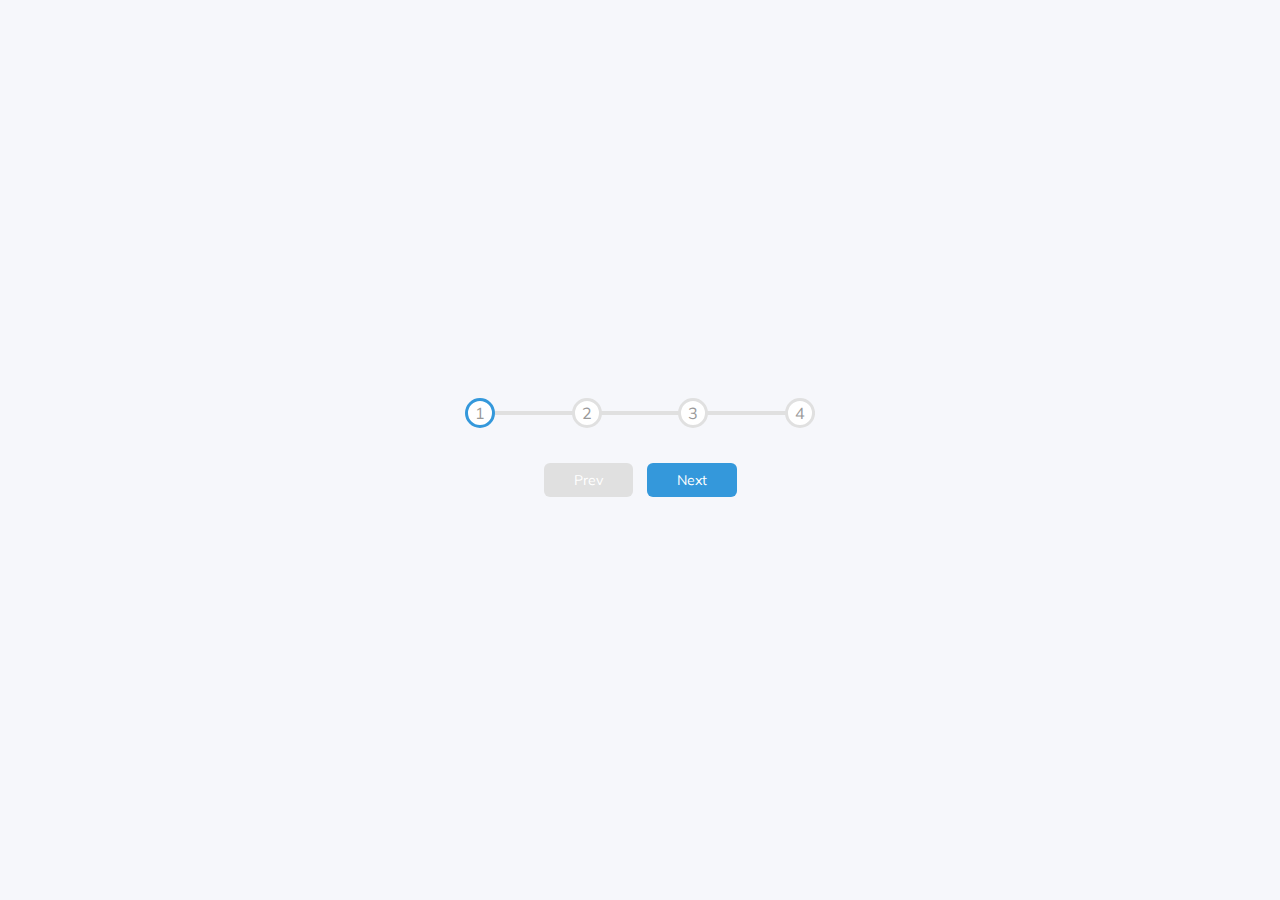
<file: progress-steps/index.html>
<!DOCTYPE html>
<html lang="en">
  <head>
    <meta charset="UTF-8" />
    <meta http-equiv="X-UA-Compatible" content="IE=edge" />
    <meta name="viewport" content="width=device-width, initial-scale=1.0" />
    <link
      rel="stylesheet"
      href="https://cdnjs.cloudflare.com/ajax/libs/font-awesome/6.1.1/css/all.min.css"
      integrity="sha512-KfkfwYDsLkIlwQp6LFnl8zNdLGxu9YAA1QvwINks4PhcElQSvqcyVLLD9aMhXd13uQjoXtEKNosOWaZqXgel0g=="
      crossorigin="anonymous"
      referrerpolicy="no-referrer"
    />
    <link rel="stylesheet" href="./style.css" />
    <title>Progress Steps</title>
  </head>
  <body>
    <div class="container">
      <div class="progress-container">
        <div class="progress" id="progress"></div>
        <div class="circle active">1</div>
        <div class="circle">2</div>
        <div class="circle">3</div>
        <div class="circle">4</div>
      </div>

      <button class="btn" id="prev" disabled>Prev</button>
      <button class="btn" id="next">Next</button>
    </div>
    <script src="script.js"></script>
  </body>
</html>
</file>
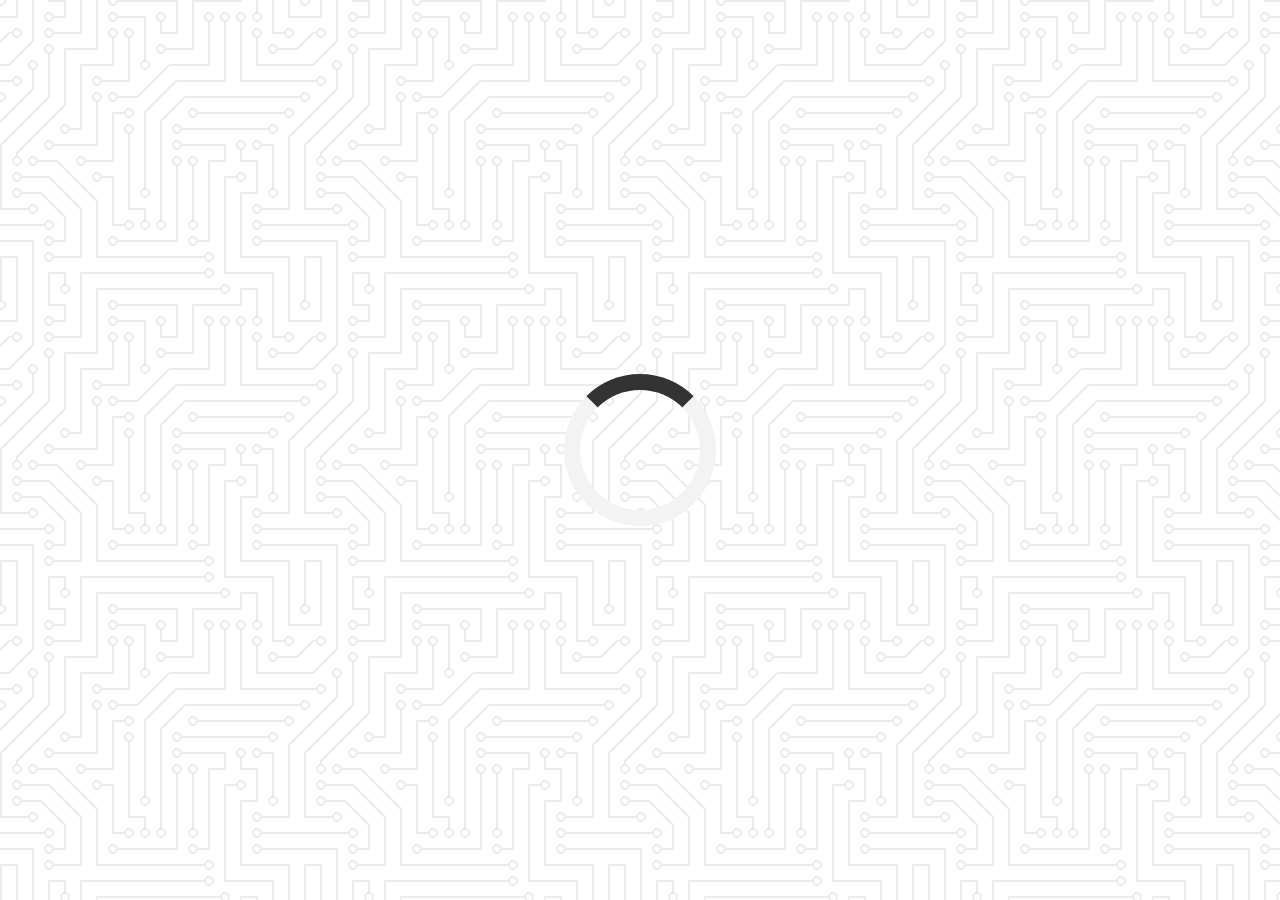
<file: Qoute Generator/index.html>
<!DOCTYPE html>
<html lang="en">
  <head>
    <meta charset="UTF-8" />
    <meta http-equiv="X-UA-Compatible" content="IE=edge" />
    <meta name="viewport" content="width=device-width, initial-scale=1.0" />
    <title>Template</title>
    <link rel="icon" type="image/png" href="./favicon.png" />
    <link rel="stylesheet" href="style.css" />
    <link
      rel="stylesheet"
      href="https://cdnjs.cloudflare.com/ajax/libs/font-awesome/6.1.1/css/all.min.css"
    />
  </head>
  <body>
    <div class="qoute-container" id="qoute-container">
      <div class="qoute-text">
        <i class="fas fa-quote-left"></i>
        <span id="qoute"></span>
      </div>
      <!-- Author -->
      <div class="qoute-author">
        <span id="author"></span>
      </div>
      <!-- Buttons -->
      <div class="button-container">
        <button class="twitter-button" id="twitter" title="Tweet This!'">
          <i class="fab fa-twitter"></i>
        </button>
        <button id="new-qoute">New Qoute</button>
      </div>
    </div>
    <!-- Loader -->
    <div class="loader" id="loader"></div>
    <!-- Script -->
    <script src="script.js"></script>
  </body>
</html>
</file>
<file: progress-steps/style.css>
@import url('https://fonts.googleapis.com/css2?family=Muli:wght@400;700&display=swap');

:root {
  --line-border-fill: #3498db;
  --line-border-empty: #e0e0e0;
}

* {
  box-sizing: border-box;
}

body {
  background-color: #f6f7fb;
  font-family: 'Muli', sans-serif;
  display: flex;
  align-items: center;
  justify-content: center;
  height: 100vh;
  overflow: hidden;
  margin: 0;
}

.container {
  text-align: center;
}

.progress-container {
  display: flex;
  justify-content: space-between;
  position: relative;
  margin-bottom: 30px;
  max-width: 100%;
  width: 350px;
}

.progress-container::before {
  content: '';
  background-color: #e0e0e0;
  position: absolute;
  top: 50%;
  left: 0;
  transform: translateY(-50%);
  height: 4px;
  width: 100%;
  z-index: -1;
}

.progress {
  background-color: #3498db;
  position: absolute;
  top: 50%;
  left: 0;
  transform: translateY(-50%);
  height: 4px;
  width: 0%;
  z-index: -1;
  transition: 0.4s ease;
}

.circle {
  background-color: #fff;
  color: #999;
  border-radius: 50%;
  height: 30px;
  width: 30px;
  display: flex;
  align-items: center;
  justify-content: center;
  border: 3px solid #e0e0e0;
  transition: 0.4s ease;
}

.circle.active {
  border-color: #3498db;
}

.btn {
  background-color: var(--line-border-fill);
  color: #fff;
  border: 0;
  border-radius: 6px;
  cursor: pointer;
  font-family: inherit;
  padding: 8px 30px;
  margin: 5px;
  font-size: 14px;
}

.btn.active {
  transform: scale(0.98);
}

.btn:focus {
  outline: none;
}

.btn:disabled {
  background-color: var(--line-border-empty);
  cursor: not-allowed;
}
</file>
<file: Qoute Generator/style.css>
@import url('https://fonts.googleapis.com/css2?family=Chewy&family=Lilita+One&family=MedievalSharp&family=Montserrat&display=swap');
html {
  box-sizing: border-box;
}

body {
  margin: 0;
  min-height: 100vh;
  background-color: #ffffff;
  background-image: url("data:image/svg+xml,%3Csvg xmlns='http://www.w3.org/2000/svg' viewBox='0 0 304 304' width='304' height='304'%3E%3Cpath fill='%23000000' fill-opacity='0.08' d='M44.1 224a5 5 0 1 1 0 2H0v-2h44.1zm160 48a5 5 0 1 1 0 2H82v-2h122.1zm57.8-46a5 5 0 1 1 0-2H304v2h-42.1zm0 16a5 5 0 1 1 0-2H304v2h-42.1zm6.2-114a5 5 0 1 1 0 2h-86.2a5 5 0 1 1 0-2h86.2zm-256-48a5 5 0 1 1 0 2H0v-2h12.1zm185.8 34a5 5 0 1 1 0-2h86.2a5 5 0 1 1 0 2h-86.2zM258 12.1a5 5 0 1 1-2 0V0h2v12.1zm-64 208a5 5 0 1 1-2 0v-54.2a5 5 0 1 1 2 0v54.2zm48-198.2V80h62v2h-64V21.9a5 5 0 1 1 2 0zm16 16V64h46v2h-48V37.9a5 5 0 1 1 2 0zm-128 96V208h16v12.1a5 5 0 1 1-2 0V210h-16v-76.1a5 5 0 1 1 2 0zm-5.9-21.9a5 5 0 1 1 0 2H114v48H85.9a5 5 0 1 1 0-2H112v-48h12.1zm-6.2 130a5 5 0 1 1 0-2H176v-74.1a5 5 0 1 1 2 0V242h-60.1zm-16-64a5 5 0 1 1 0-2H114v48h10.1a5 5 0 1 1 0 2H112v-48h-10.1zM66 284.1a5 5 0 1 1-2 0V274H50v30h-2v-32h18v12.1zM236.1 176a5 5 0 1 1 0 2H226v94h48v32h-2v-30h-48v-98h12.1zm25.8-30a5 5 0 1 1 0-2H274v44.1a5 5 0 1 1-2 0V146h-10.1zm-64 96a5 5 0 1 1 0-2H208v-80h16v-14h-42.1a5 5 0 1 1 0-2H226v18h-16v80h-12.1zm86.2-210a5 5 0 1 1 0 2H272V0h2v32h10.1zM98 101.9V146H53.9a5 5 0 1 1 0-2H96v-42.1a5 5 0 1 1 2 0zM53.9 34a5 5 0 1 1 0-2H80V0h2v34H53.9zm60.1 3.9V66H82v64H69.9a5 5 0 1 1 0-2H80V64h32V37.9a5 5 0 1 1 2 0zM101.9 82a5 5 0 1 1 0-2H128V37.9a5 5 0 1 1 2 0V82h-28.1zm16-64a5 5 0 1 1 0-2H146v44.1a5 5 0 1 1-2 0V18h-26.1zm102.2 270a5 5 0 1 1 0 2H98v14h-2v-16h124.1zM242 149.9V160h16v34h-16v62h48v48h-2v-46h-48v-66h16v-30h-16v-12.1a5 5 0 1 1 2 0zM53.9 18a5 5 0 1 1 0-2H64V2H48V0h18v18H53.9zm112 32a5 5 0 1 1 0-2H192V0h50v2h-48v48h-28.1zm-48-48a5 5 0 0 1-9.8-2h2.07a3 3 0 1 0 5.66 0H178v34h-18V21.9a5 5 0 1 1 2 0V32h14V2h-58.1zm0 96a5 5 0 1 1 0-2H137l32-32h39V21.9a5 5 0 1 1 2 0V66h-40.17l-32 32H117.9zm28.1 90.1a5 5 0 1 1-2 0v-76.51L175.59 80H224V21.9a5 5 0 1 1 2 0V82h-49.59L146 112.41v75.69zm16 32a5 5 0 1 1-2 0v-99.51L184.59 96H300.1a5 5 0 0 1 3.9-3.9v2.07a3 3 0 0 0 0 5.66v2.07a5 5 0 0 1-3.9-3.9H185.41L162 121.41v98.69zm-144-64a5 5 0 1 1-2 0v-3.51l48-48V48h32V0h2v50H66v55.41l-48 48v2.69zM50 53.9v43.51l-48 48V208h26.1a5 5 0 1 1 0 2H0v-65.41l48-48V53.9a5 5 0 1 1 2 0zm-16 16V89.41l-34 34v-2.82l32-32V69.9a5 5 0 1 1 2 0zM12.1 32a5 5 0 1 1 0 2H9.41L0 43.41V40.6L8.59 32h3.51zm265.8 18a5 5 0 1 1 0-2h18.69l7.41-7.41v2.82L297.41 50H277.9zm-16 160a5 5 0 1 1 0-2H288v-71.41l16-16v2.82l-14 14V210h-28.1zm-208 32a5 5 0 1 1 0-2H64v-22.59L40.59 194H21.9a5 5 0 1 1 0-2H41.41L66 216.59V242H53.9zm150.2 14a5 5 0 1 1 0 2H96v-56.6L56.6 162H37.9a5 5 0 1 1 0-2h19.5L98 200.6V256h106.1zm-150.2 2a5 5 0 1 1 0-2H80v-46.59L48.59 178H21.9a5 5 0 1 1 0-2H49.41L82 208.59V258H53.9zM34 39.8v1.61L9.41 66H0v-2h8.59L32 40.59V0h2v39.8zM2 300.1a5 5 0 0 1 3.9 3.9H3.83A3 3 0 0 0 0 302.17V256h18v48h-2v-46H2v42.1zM34 241v63h-2v-62H0v-2h34v1zM17 18H0v-2h16V0h2v18h-1zm273-2h14v2h-16V0h2v16zm-32 273v15h-2v-14h-14v14h-2v-16h18v1zM0 92.1A5.02 5.02 0 0 1 6 97a5 5 0 0 1-6 4.9v-2.07a3 3 0 1 0 0-5.66V92.1zM80 272h2v32h-2v-32zm37.9 32h-2.07a3 3 0 0 0-5.66 0h-2.07a5 5 0 0 1 9.8 0zM5.9 0A5.02 5.02 0 0 1 0 5.9V3.83A3 3 0 0 0 3.83 0H5.9zm294.2 0h2.07A3 3 0 0 0 304 3.83V5.9a5 5 0 0 1-3.9-5.9zm3.9 300.1v2.07a3 3 0 0 0-1.83 1.83h-2.07a5 5 0 0 1 3.9-3.9zM97 100a3 3 0 1 0 0-6 3 3 0 0 0 0 6zm0-16a3 3 0 1 0 0-6 3 3 0 0 0 0 6zm16 16a3 3 0 1 0 0-6 3 3 0 0 0 0 6zm16 16a3 3 0 1 0 0-6 3 3 0 0 0 0 6zm0 16a3 3 0 1 0 0-6 3 3 0 0 0 0 6zm-48 32a3 3 0 1 0 0-6 3 3 0 0 0 0 6zm16 16a3 3 0 1 0 0-6 3 3 0 0 0 0 6zm32 48a3 3 0 1 0 0-6 3 3 0 0 0 0 6zm-16 16a3 3 0 1 0 0-6 3 3 0 0 0 0 6zm32-16a3 3 0 1 0 0-6 3 3 0 0 0 0 6zm0-32a3 3 0 1 0 0-6 3 3 0 0 0 0 6zm16 32a3 3 0 1 0 0-6 3 3 0 0 0 0 6zm32 16a3 3 0 1 0 0-6 3 3 0 0 0 0 6zm0-16a3 3 0 1 0 0-6 3 3 0 0 0 0 6zm-16-64a3 3 0 1 0 0-6 3 3 0 0 0 0 6zm16 0a3 3 0 1 0 0-6 3 3 0 0 0 0 6zm16 96a3 3 0 1 0 0-6 3 3 0 0 0 0 6zm0 16a3 3 0 1 0 0-6 3 3 0 0 0 0 6zm16 16a3 3 0 1 0 0-6 3 3 0 0 0 0 6zm16-144a3 3 0 1 0 0-6 3 3 0 0 0 0 6zm0 32a3 3 0 1 0 0-6 3 3 0 0 0 0 6zm16-32a3 3 0 1 0 0-6 3 3 0 0 0 0 6zm16-16a3 3 0 1 0 0-6 3 3 0 0 0 0 6zm-96 0a3 3 0 1 0 0-6 3 3 0 0 0 0 6zm0 16a3 3 0 1 0 0-6 3 3 0 0 0 0 6zm16-32a3 3 0 1 0 0-6 3 3 0 0 0 0 6zm96 0a3 3 0 1 0 0-6 3 3 0 0 0 0 6zm-16-64a3 3 0 1 0 0-6 3 3 0 0 0 0 6zm16-16a3 3 0 1 0 0-6 3 3 0 0 0 0 6zm-32 0a3 3 0 1 0 0-6 3 3 0 0 0 0 6zm0-16a3 3 0 1 0 0-6 3 3 0 0 0 0 6zm-16 0a3 3 0 1 0 0-6 3 3 0 0 0 0 6zm-16 0a3 3 0 1 0 0-6 3 3 0 0 0 0 6zm-16 0a3 3 0 1 0 0-6 3 3 0 0 0 0 6zM49 36a3 3 0 1 0 0-6 3 3 0 0 0 0 6zm-32 0a3 3 0 1 0 0-6 3 3 0 0 0 0 6zm32 16a3 3 0 1 0 0-6 3 3 0 0 0 0 6zM33 68a3 3 0 1 0 0-6 3 3 0 0 0 0 6zm16-48a3 3 0 1 0 0-6 3 3 0 0 0 0 6zm0 240a3 3 0 1 0 0-6 3 3 0 0 0 0 6zm16 32a3 3 0 1 0 0-6 3 3 0 0 0 0 6zm-16-64a3 3 0 1 0 0-6 3 3 0 0 0 0 6zm0 16a3 3 0 1 0 0-6 3 3 0 0 0 0 6zm-16-32a3 3 0 1 0 0-6 3 3 0 0 0 0 6zm80-176a3 3 0 1 0 0-6 3 3 0 0 0 0 6zm16 0a3 3 0 1 0 0-6 3 3 0 0 0 0 6zm-16-16a3 3 0 1 0 0-6 3 3 0 0 0 0 6zm32 48a3 3 0 1 0 0-6 3 3 0 0 0 0 6zm16-16a3 3 0 1 0 0-6 3 3 0 0 0 0 6zm0-32a3 3 0 1 0 0-6 3 3 0 0 0 0 6zm112 176a3 3 0 1 0 0-6 3 3 0 0 0 0 6zm-16 16a3 3 0 1 0 0-6 3 3 0 0 0 0 6zm0 16a3 3 0 1 0 0-6 3 3 0 0 0 0 6zm0 16a3 3 0 1 0 0-6 3 3 0 0 0 0 6zM17 180a3 3 0 1 0 0-6 3 3 0 0 0 0 6zm0 16a3 3 0 1 0 0-6 3 3 0 0 0 0 6zm0-32a3 3 0 1 0 0-6 3 3 0 0 0 0 6zm16 0a3 3 0 1 0 0-6 3 3 0 0 0 0 6zM17 84a3 3 0 1 0 0-6 3 3 0 0 0 0 6zm32 64a3 3 0 1 0 0-6 3 3 0 0 0 0 6zm16-16a3 3 0 1 0 0-6 3 3 0 0 0 0 6z'%3E%3C/path%3E%3C/svg%3E");
  color: black;
  font-family: Monserrat, sans-serif;
  font-weight: 500;
  display: flex;
  text-align: center;
  align-items: center;
  justify-content: center;
}

.qoute-container {
  width: auto;
  max-width: 900px;
  padding: 20px 30px;
  border-radius: 10px;
  background-color: rgba(255, 255, 255, 0.4);
  box-shadow: 0 10px 10px 10px rgba(0, 0, 0, 0.2);
}

.qoute-text {
  font-size: 2.75rem;
}

.long-qoute {
  font-size: 2rem;
}

.fa-qoute-left {
  font-size: 4rem;
}

.qoute-author {
  margin-top: 15px;
  font-size: 2rem;
  font-weight: 400;
  font-style: italic;
}

.button-container {
  margin-top: 15px;
  display: flex;
  justify-content: space-between;
}

button {
  cursor: pointer;
  font-size: 1.2rem;
  height: 2.5rem;
  border: none;
  border-radius: 10px;
  color: #ffffff;
  background-color: #333;
  outline: none;
  padding: 0.5rem 1.8rem;
  box-shadow: 0 0.3rem rgb(121, 121, 121, 0.65);
}

button:hover {
  filter: brightness(110%);
}

button:active {
  transform: translate(0, 0.3rem);
  box-shadow: 0 0.1rem rgba(255, 255, 255, 0.65);
}

.twitter-button:hover {
  color: #38a1f3;
}

.fa-twitter {
  font-size: 1.5rem;
}

/* Loader */
.loader {
  border: 16px solid #f3f3f3;
  border-top: 16px solid #333;
  border-radius: 50%;
  width: 120px;
  height: 120px;
  animation: spin 2s linear infinite;
}

@keyframes spin {
  0% {
    transform: rotate(0deg);
  }
  100% {
    transform: rotate(360deg);
  }
}

/* Media Query: Table or Smaller */
@media screen and (max-width: 1000px) {
  .qoute-container {
    margin: auto 10px;
  }
  .qoute-text {
    font-size: 2.5rem;
  }
}
</file>
